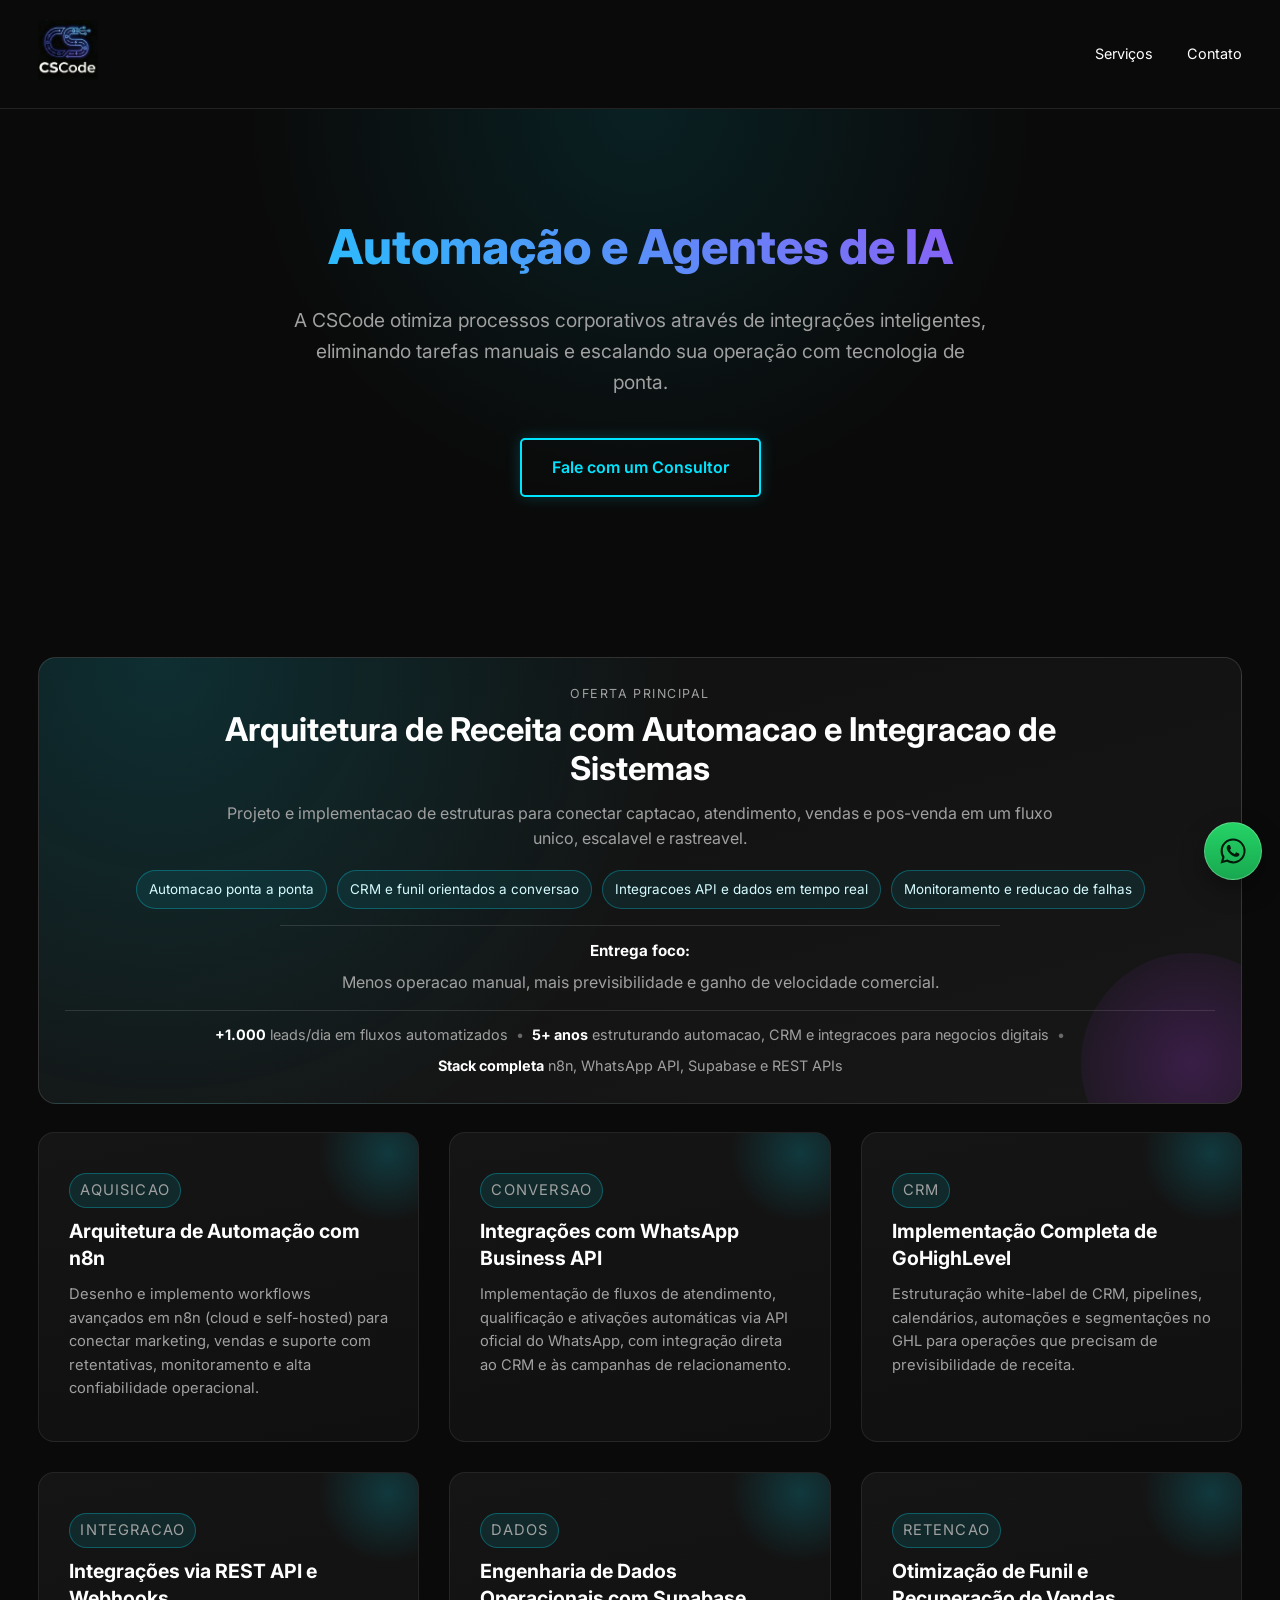
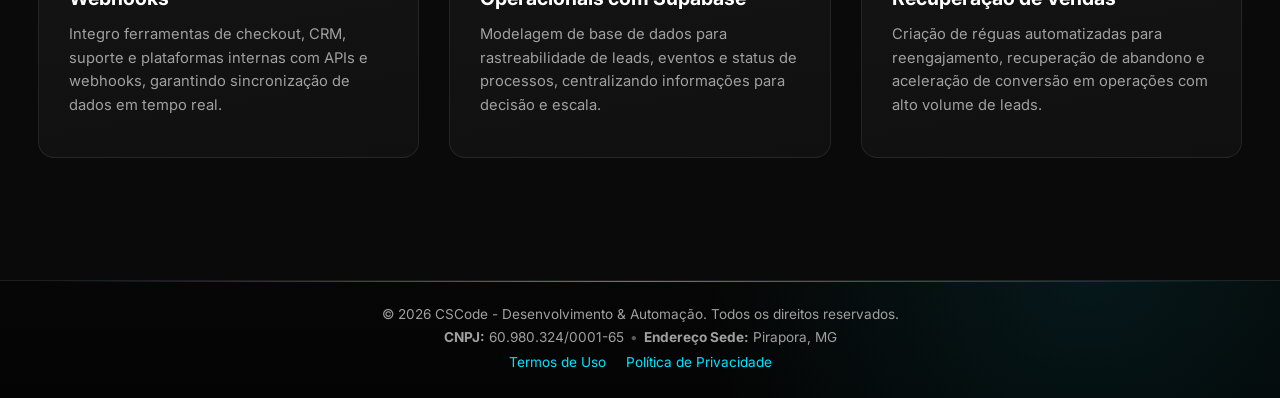
<file: index.html>
<!doctype html>
<html lang="pt-BR">
  <head>
    <meta charset="UTF-8" />
    <meta name="viewport" content="width=device-width, initial-width=1.0" />
    <title>CSCode - Desenvolvimento & Automação</title>
    <link rel="preconnect" href="https://fonts.googleapis.com" />
    <link rel="preconnect" href="https://fonts.gstatic.com" crossorigin />
    <link
      href="https://fonts.googleapis.com/css2?family=Inter:wght@300;400;600;800&display=swap"
      rel="stylesheet"
    />
    <link rel="stylesheet" href="style.css" />
  </head>
  <body>
    <header>
      <div class="logo-container">
        <img src="logo.png" alt="CSCode Logo" />
      </div>
      <button
        class="menu-toggle"
        type="button"
        aria-label="Abrir menu"
        aria-expanded="false"
        aria-controls="main-nav"
      >
        Menu
      </button>
      <nav class="nav-links" id="main-nav">
        <a href="#servicos">Serviços</a>
        <a href="#contato">Contato</a>
      </nav>
    </header>

    <section class="hero">
      <h1>Automação e Agentes de IA</h1>
      <p>
        A CSCode otimiza processos corporativos através de integrações
        inteligentes, eliminando tarefas manuais e escalando sua operação com
        tecnologia de ponta.
      </p>
      <a
        href="https://wa.me/5538998626001"
        class="cta-button"
        target="_blank"
        rel="noopener noreferrer"
        >Fale com um Consultor</a
      >
    </section>

    <section class="services" id="servicos">
      <div class="offer-spotlight">
        <div class="offer-header">
          <p class="services-eyebrow">Oferta Principal</p>
          <h2>Arquitetura de Receita com Automacao e Integracao de Sistemas</h2>
          <p>
            Projeto e implementacao de estruturas para conectar captacao,
            atendimento, vendas e pos-venda em um fluxo unico, escalavel e
            rastreavel.
          </p>
        </div>
        <div class="offer-pillars" aria-label="Pilares da oferta principal">
          <span>Automacao ponta a ponta</span>
          <span>CRM e funil orientados a conversao</span>
          <span>Integracoes API e dados em tempo real</span>
          <span>Monitoramento e reducao de falhas</span>
        </div>
        <div class="offer-footer">
          <strong>Entrega foco:</strong>
          <p>
            Menos operacao manual, mais previsibilidade e ganho de velocidade
            comercial.
          </p>
        </div>

        <p
          class="proof-inline"
          aria-label="Prova social e capacidade operacional"
        >
          <span><strong>+1.000</strong> leads/dia em fluxos automatizados</span>
          <span class="sep">•</span>
          <span
            ><strong>5+ anos</strong> estruturando automacao, CRM e integracoes
            para negocios digitais</span
          >
          <span class="sep">•</span>
          <span
            ><strong>Stack completa</strong> n8n, WhatsApp API, Supabase e REST
            APIs</span
          >
        </p>
      </div>

      <div class="services-grid">
        <div class="service-card">
          <p class="service-tag">Aquisicao</p>
          <h3>Arquitetura de Automação com n8n</h3>
          <p>
            Desenho e implemento workflows avançados em n8n (cloud e
            self-hosted) para conectar marketing, vendas e suporte com
            retentativas, monitoramento e alta confiabilidade operacional.
          </p>
        </div>
        <div class="service-card">
          <p class="service-tag">Conversao</p>
          <h3>Integrações com WhatsApp Business API</h3>
          <p>
            Implementação de fluxos de atendimento, qualificação e ativações
            automáticas via API oficial do WhatsApp, com integração direta ao
            CRM e às campanhas de relacionamento.
          </p>
        </div>
        <div class="service-card">
          <p class="service-tag">CRM</p>
          <h3>Implementação Completa de GoHighLevel</h3>
          <p>
            Estruturação white-label de CRM, pipelines, calendários, automações
            e segmentações no GHL para operações que precisam de previsibilidade
            de receita.
          </p>
        </div>
        <div class="service-card">
          <p class="service-tag">Integracao</p>
          <h3>Integrações via REST API e Webhooks</h3>
          <p>
            Integro ferramentas de checkout, CRM, suporte e plataformas internas
            com APIs e webhooks, garantindo sincronização de dados em tempo
            real.
          </p>
        </div>
        <div class="service-card">
          <p class="service-tag">Dados</p>
          <h3>Engenharia de Dados Operacionais com Supabase</h3>
          <p>
            Modelagem de base de dados para rastreabilidade de leads, eventos e
            status de processos, centralizando informações para decisão e
            escala.
          </p>
        </div>
        <div class="service-card">
          <p class="service-tag">Retencao</p>
          <h3>Otimização de Funil e Recuperação de Vendas</h3>
          <p>
            Criação de réguas automatizadas para reengajamento, recuperação de
            abandono e aceleração de conversão em operações com alto volume de
            leads.
          </p>
        </div>
      </div>
    </section>

    <footer id="contato">
      <div class="footer-main">
        <div class="footer-col footer-legal" aria-label="Links institucionais">
          <p class="footer-copy">
            © 2026 CSCode - Desenvolvimento & Automação. Todos os direitos
            reservados.
          </p>
          <p class="footer-inline footer-inline-legal">
            <span><strong>CNPJ:</strong> 60.980.324/0001-65</span>
            <span class="sep">•</span>
            <span><strong>Endereço Sede:</strong> Pirapora, MG</span>
          </p>
          <div class="footer-links">
            <a href="termos.html">Termos de Uso</a>
            <a href="privacidade.html">Política de Privacidade</a>
          </div>
        </div>
      </div>
    </footer>

    <a
      href="https://wa.me/5538998626001?text=Ol%C3%A1%2C%20preciso%20de%20suporte."
      class="whatsapp-float"
      target="_blank"
      rel="noopener noreferrer"
      aria-label="Abrir WhatsApp de suporte"
    >
      <svg viewBox="0 0 24 24" aria-hidden="true" focusable="false">
        <path
          fill="currentColor"
          d="M19.11 4.93A9.92 9.92 0 0 0 12.06 2C6.58 2 2.1 6.45 2.1 11.97c0 1.77.46 3.49 1.34 5.01L2 22l5.17-1.36a9.94 9.94 0 0 0 4.89 1.26h.01c5.48 0 9.95-4.45 9.95-9.97a9.9 9.9 0 0 0-2.91-7zM12.07 20.2h-.01a8.3 8.3 0 0 1-4.23-1.15l-.3-.17-3.07.81.82-2.99-.2-.31a8.27 8.27 0 0 1-1.28-4.4c0-4.6 3.73-8.34 8.33-8.34 2.22 0 4.31.86 5.88 2.44a8.25 8.25 0 0 1 2.44 5.89c0 4.6-3.74 8.33-8.38 8.33zm4.57-6.24c-.25-.12-1.49-.74-1.72-.82-.23-.09-.4-.12-.57.12-.17.25-.65.81-.8.98-.15.17-.29.19-.54.07-.25-.12-1.04-.38-1.98-1.22-.73-.66-1.23-1.48-1.37-1.73-.14-.25-.02-.39.1-.51.11-.11.25-.29.37-.44.12-.14.17-.25.25-.42.08-.17.04-.31-.02-.44-.06-.12-.57-1.38-.78-1.88-.21-.5-.42-.43-.57-.43h-.49c-.17 0-.44.06-.67.31-.23.25-.88.86-.88 2.1 0 1.24.9 2.43 1.02 2.6.12.17 1.76 2.69 4.26 3.77.6.26 1.07.41 1.43.52.6.19 1.14.16 1.57.1.48-.07 1.49-.61 1.7-1.19.21-.58.21-1.07.15-1.19-.06-.11-.23-.17-.48-.29z"
        />
      </svg>
      <span class="sr-only">Suporte no WhatsApp</span>
    </a>

    <script src="script.js"></script>
  </body>
</html>
</file>
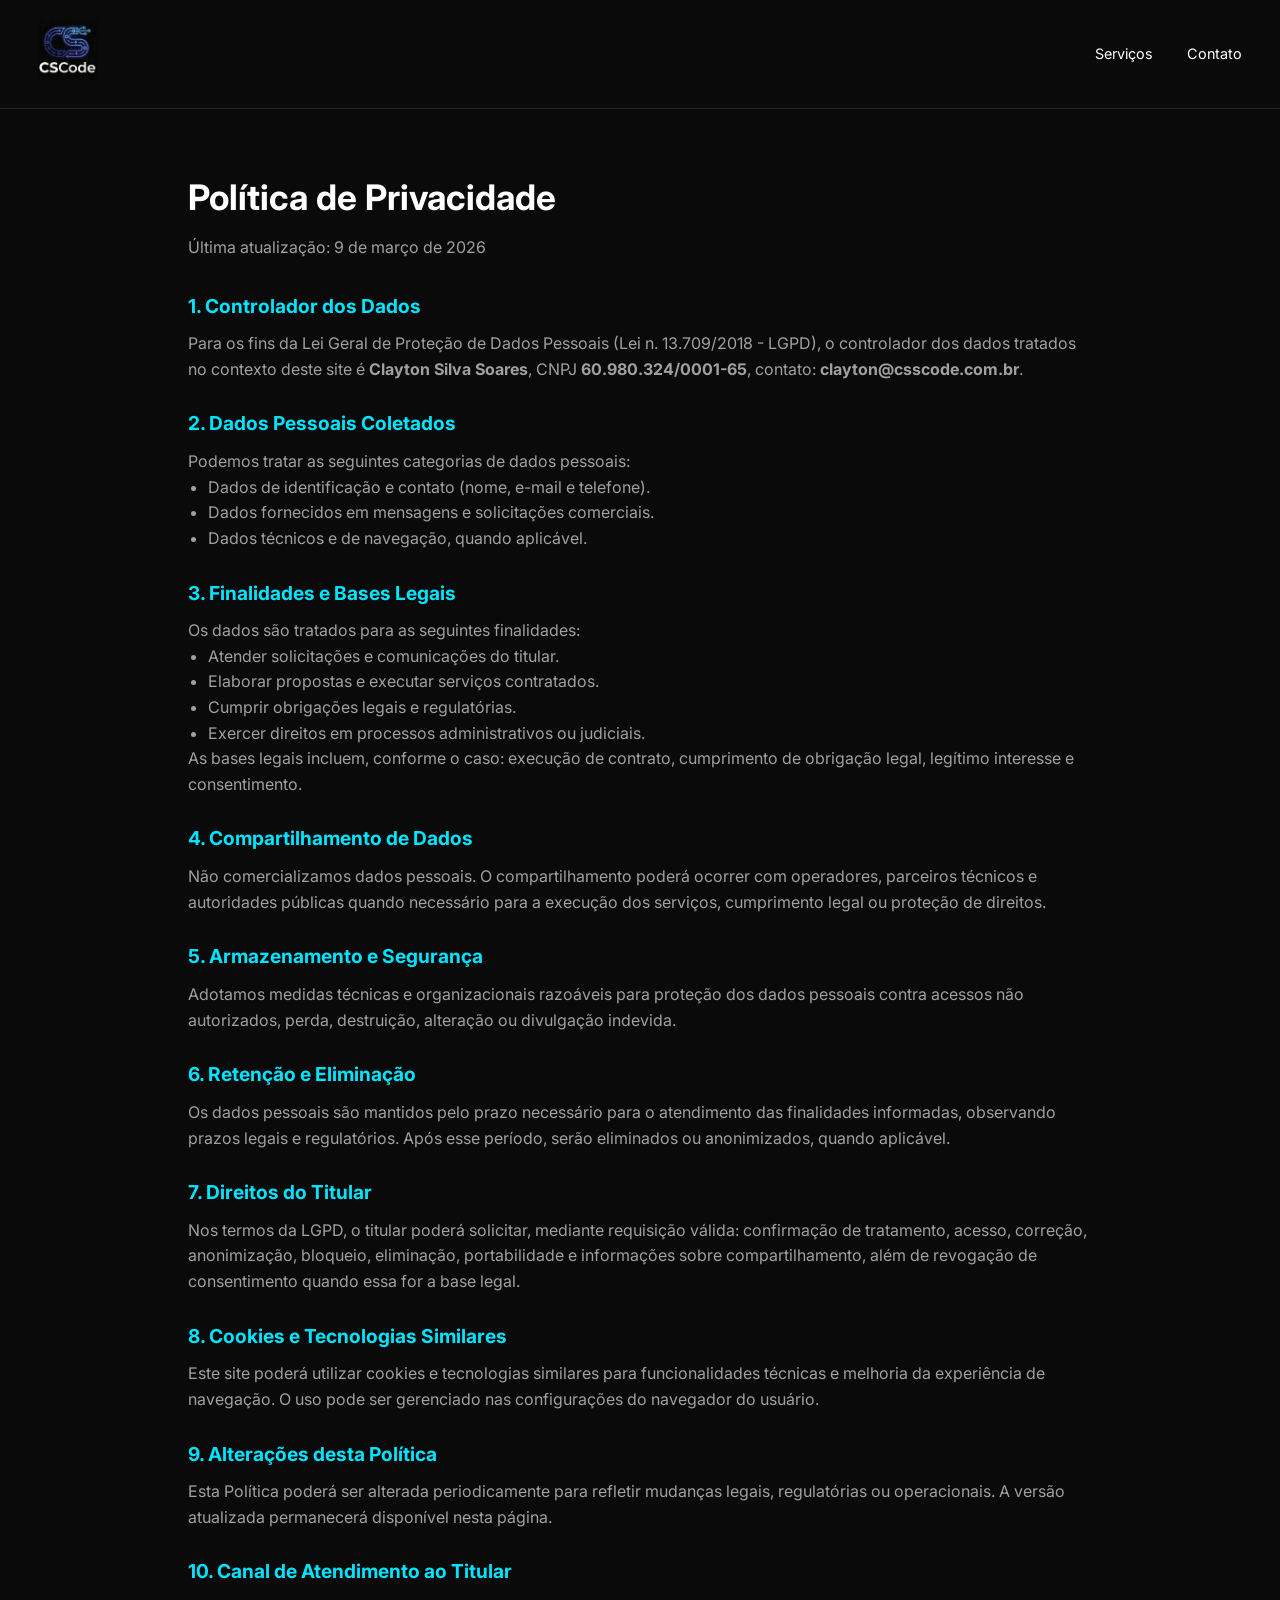
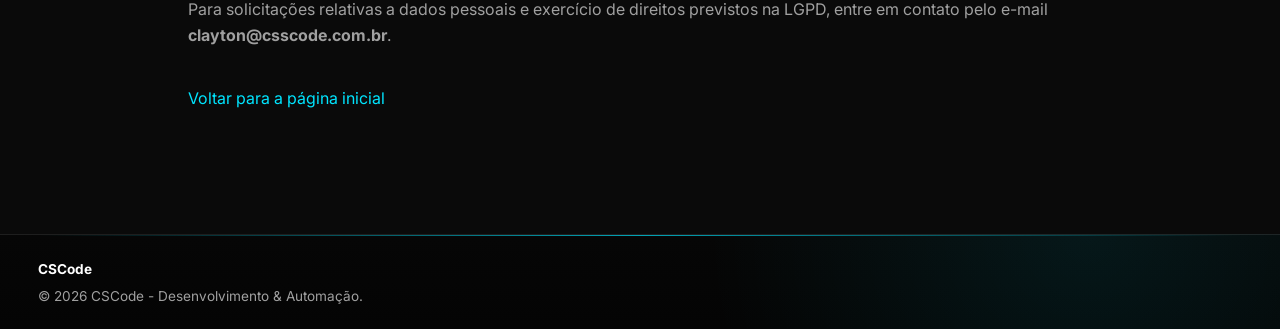
<file: privacidade.html>
<!doctype html>
<html lang="pt-BR">
  <head>
    <meta charset="UTF-8" />
    <meta name="viewport" content="width=device-width, initial-width=1.0" />
    <title>Política de Privacidade | CSCode</title>
    <link rel="preconnect" href="https://fonts.googleapis.com" />
    <link rel="preconnect" href="https://fonts.gstatic.com" crossorigin />
    <link
      href="https://fonts.googleapis.com/css2?family=Inter:wght@300;400;600;800&display=swap"
      rel="stylesheet"
    />
    <link rel="stylesheet" href="style.css" />
  </head>
  <body>
    <header>
      <div class="logo-container">
        <img src="logo.png" alt="CSCode Logo" />
      </div>
      <nav class="nav-links" id="main-nav">
        <a href="index.html#servicos">Serviços</a>
        <a href="index.html#contato">Contato</a>
      </nav>
    </header>

    <main class="legal-page">
      <h1>Política de Privacidade</h1>
      <p class="legal-updated">Última atualização: 9 de março de 2026</p>

      <section class="legal-section">
        <h2>1. Controlador dos Dados</h2>
        <p>
          Para os fins da Lei Geral de Proteção de Dados Pessoais (Lei n.
          13.709/2018 - LGPD), o controlador dos dados tratados no contexto
          deste site é <strong>Clayton Silva Soares</strong>, CNPJ
          <strong>60.980.324/0001-65</strong>, contato:
          <strong>clayton@csscode.com.br</strong>.
        </p>
      </section>

      <section class="legal-section">
        <h2>2. Dados Pessoais Coletados</h2>
        <p>Podemos tratar as seguintes categorias de dados pessoais:</p>
        <ul>
          <li>Dados de identificação e contato (nome, e-mail e telefone).</li>
          <li>Dados fornecidos em mensagens e solicitações comerciais.</li>
          <li>Dados técnicos e de navegação, quando aplicável.</li>
        </ul>
      </section>

      <section class="legal-section">
        <h2>3. Finalidades e Bases Legais</h2>
        <p>Os dados são tratados para as seguintes finalidades:</p>
        <ul>
          <li>Atender solicitações e comunicações do titular.</li>
          <li>Elaborar propostas e executar serviços contratados.</li>
          <li>Cumprir obrigações legais e regulatórias.</li>
          <li>Exercer direitos em processos administrativos ou judiciais.</li>
        </ul>
        <p>
          As bases legais incluem, conforme o caso: execução de contrato,
          cumprimento de obrigação legal, legítimo interesse e consentimento.
        </p>
      </section>

      <section class="legal-section">
        <h2>4. Compartilhamento de Dados</h2>
        <p>
          Não comercializamos dados pessoais. O compartilhamento poderá ocorrer
          com operadores, parceiros técnicos e autoridades públicas quando
          necessário para a execução dos serviços, cumprimento legal ou proteção
          de direitos.
        </p>
      </section>

      <section class="legal-section">
        <h2>5. Armazenamento e Segurança</h2>
        <p>
          Adotamos medidas técnicas e organizacionais razoáveis para proteção
          dos dados pessoais contra acessos não autorizados, perda, destruição,
          alteração ou divulgação indevida.
        </p>
      </section>

      <section class="legal-section">
        <h2>6. Retenção e Eliminação</h2>
        <p>
          Os dados pessoais são mantidos pelo prazo necessário para o
          atendimento das finalidades informadas, observando prazos legais e
          regulatórios. Após esse período, serão eliminados ou anonimizados,
          quando aplicável.
        </p>
      </section>

      <section class="legal-section">
        <h2>7. Direitos do Titular</h2>
        <p>
          Nos termos da LGPD, o titular poderá solicitar, mediante requisição
          válida: confirmação de tratamento, acesso, correção, anonimização,
          bloqueio, eliminação, portabilidade e informações sobre
          compartilhamento, além de revogação de consentimento quando essa for a
          base legal.
        </p>
      </section>

      <section class="legal-section">
        <h2>8. Cookies e Tecnologias Similares</h2>
        <p>
          Este site poderá utilizar cookies e tecnologias similares para
          funcionalidades técnicas e melhoria da experiência de navegação. O uso
          pode ser gerenciado nas configurações do navegador do usuário.
        </p>
      </section>

      <section class="legal-section">
        <h2>9. Alterações desta Política</h2>
        <p>
          Esta Política poderá ser alterada periodicamente para refletir
          mudanças legais, regulatórias ou operacionais. A versão atualizada
          permanecerá disponível nesta página.
        </p>
      </section>

      <section class="legal-section">
        <h2>10. Canal de Atendimento ao Titular</h2>
        <p>
          Para solicitações relativas a dados pessoais e exercício de direitos
          previstos na LGPD, entre em contato pelo e-mail
          <strong>clayton@csscode.com.br</strong>.
        </p>
      </section>

      <a class="back-home" href="index.html">Voltar para a página inicial</a>
    </main>

    <footer>
      <div class="footer-col">
        <h4>CSCode</h4>
        <p>&copy; 2026 CSCode - Desenvolvimento & Automação.</p>
      </div>
    </footer>

    <script src="script.js"></script>
  </body>
</html>
</file>
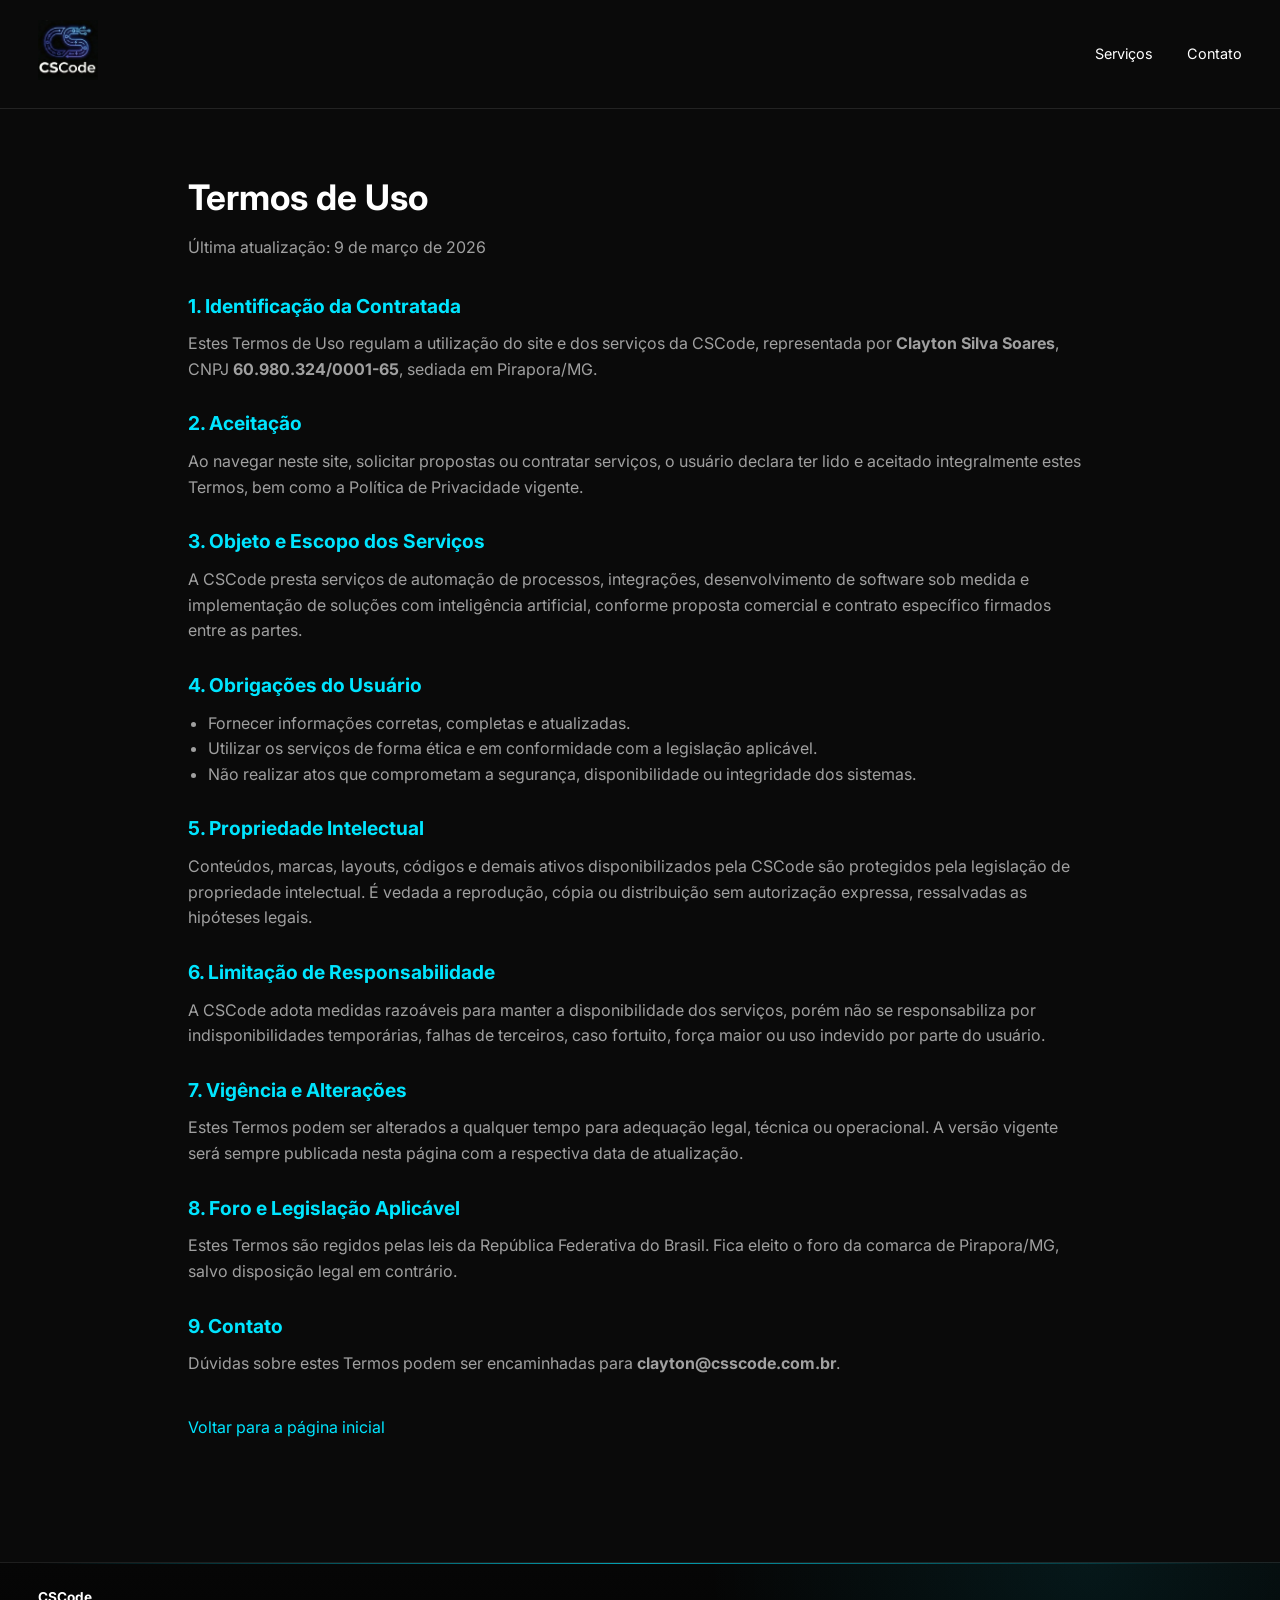
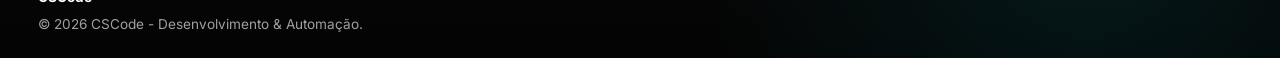
<file: termos.html>
<!doctype html>
<html lang="pt-BR">
  <head>
    <meta charset="UTF-8" />
    <meta name="viewport" content="width=device-width, initial-width=1.0" />
    <title>Termos de Uso | CSCode</title>
    <link rel="preconnect" href="https://fonts.googleapis.com" />
    <link rel="preconnect" href="https://fonts.gstatic.com" crossorigin />
    <link
      href="https://fonts.googleapis.com/css2?family=Inter:wght@300;400;600;800&display=swap"
      rel="stylesheet"
    />
    <link rel="stylesheet" href="style.css" />
  </head>
  <body>
    <header>
      <div class="logo-container">
        <img src="logo.png" alt="CSCode Logo" />
      </div>
      <nav class="nav-links" id="main-nav">
        <a href="index.html#servicos">Serviços</a>
        <a href="index.html#contato">Contato</a>
      </nav>
    </header>

    <main class="legal-page">
      <h1>Termos de Uso</h1>
      <p class="legal-updated">Última atualização: 9 de março de 2026</p>

      <section class="legal-section">
        <h2>1. Identificação da Contratada</h2>
        <p>
          Estes Termos de Uso regulam a utilização do site e dos serviços da
          CSCode, representada por <strong>Clayton Silva Soares</strong>, CNPJ
          <strong>60.980.324/0001-65</strong>, sediada em Pirapora/MG.
        </p>
      </section>

      <section class="legal-section">
        <h2>2. Aceitação</h2>
        <p>
          Ao navegar neste site, solicitar propostas ou contratar serviços, o
          usuário declara ter lido e aceitado integralmente estes Termos, bem
          como a Política de Privacidade vigente.
        </p>
      </section>

      <section class="legal-section">
        <h2>3. Objeto e Escopo dos Serviços</h2>
        <p>
          A CSCode presta serviços de automação de processos, integrações,
          desenvolvimento de software sob medida e implementação de soluções com
          inteligência artificial, conforme proposta comercial e contrato
          específico firmados entre as partes.
        </p>
      </section>

      <section class="legal-section">
        <h2>4. Obrigações do Usuário</h2>
        <ul>
          <li>Fornecer informações corretas, completas e atualizadas.</li>
          <li>
            Utilizar os serviços de forma ética e em conformidade com a
            legislação aplicável.
          </li>
          <li>
            Não realizar atos que comprometam a segurança, disponibilidade ou
            integridade dos sistemas.
          </li>
        </ul>
      </section>

      <section class="legal-section">
        <h2>5. Propriedade Intelectual</h2>
        <p>
          Conteúdos, marcas, layouts, códigos e demais ativos disponibilizados
          pela CSCode são protegidos pela legislação de propriedade intelectual.
          É vedada a reprodução, cópia ou distribuição sem autorização expressa,
          ressalvadas as hipóteses legais.
        </p>
      </section>

      <section class="legal-section">
        <h2>6. Limitação de Responsabilidade</h2>
        <p>
          A CSCode adota medidas razoáveis para manter a disponibilidade dos
          serviços, porém não se responsabiliza por indisponibilidades
          temporárias, falhas de terceiros, caso fortuito, força maior ou uso
          indevido por parte do usuário.
        </p>
      </section>

      <section class="legal-section">
        <h2>7. Vigência e Alterações</h2>
        <p>
          Estes Termos podem ser alterados a qualquer tempo para adequação
          legal, técnica ou operacional. A versão vigente será sempre publicada
          nesta página com a respectiva data de atualização.
        </p>
      </section>

      <section class="legal-section">
        <h2>8. Foro e Legislação Aplicável</h2>
        <p>
          Estes Termos são regidos pelas leis da República Federativa do Brasil.
          Fica eleito o foro da comarca de Pirapora/MG, salvo disposição legal
          em contrário.
        </p>
      </section>

      <section class="legal-section">
        <h2>9. Contato</h2>
        <p>
          Dúvidas sobre estes Termos podem ser encaminhadas para
          <strong>clayton@csscode.com.br</strong>.
        </p>
      </section>

      <a class="back-home" href="index.html">Voltar para a página inicial</a>
    </main>

    <footer>
      <div class="footer-col">
        <h4>CSCode</h4>
        <p>&copy; 2026 CSCode - Desenvolvimento & Automação.</p>
      </div>
    </footer>

    <script src="script.js"></script>
  </body>
</html>
</file>
<file: style.css>
:root {
  --bg-color: #0a0a0a;
  --text-main: #ffffff;
  --text-muted: #a0a0a0;
  --neon-cyan: #00e5ff;
  --neon-purple: #b537f2;
  --card-bg: #141414;
  --section-x: clamp(18px, 3vw, 44px);
  --content-max: 1320px;
}

* {
  margin: 0;
  padding: 0;
  box-sizing: border-box;
  font-family: "Inter", sans-serif;
}

body {
  background-color: var(--bg-color);
  color: var(--text-main);
  line-height: 1.6;
}

/* Header */
header {
  padding: 20px var(--section-x);
  display: flex;
  justify-content: space-between;
  align-items: center;
  border-bottom: 1px solid rgba(255, 255, 255, 0.1);
}

.menu-toggle {
  display: none;
  background: transparent;
  color: var(--text-main);
  border: 1px solid rgba(255, 255, 255, 0.25);
  border-radius: 6px;
  padding: 8px 12px;
  font-size: 0.9rem;
  cursor: pointer;
}

.logo-container img {
  height: 60px; /* Ajuste conforme o tamanho da sua logo */
}

.nav-links a {
  color: var(--text-main);
  text-decoration: none;
  margin-left: 30px;
  font-size: 0.9rem;
  transition: color 0.3s;
}

.nav-links a:hover {
  color: var(--neon-cyan);
}

/* Hero Section */
.hero {
  text-align: center;
  padding: 100px var(--section-x) 80px;
  background: radial-gradient(
    circle at top,
    rgba(0, 229, 255, 0.1),
    transparent 50%
  );
}

.hero h1 {
  font-size: 3rem;
  font-weight: 800;
  margin-bottom: 20px;
  background: -webkit-linear-gradient(
    45deg,
    var(--neon-cyan),
    var(--neon-purple)
  );
  background-clip: text;
  -webkit-background-clip: text;
  -webkit-text-fill-color: transparent;
}

.hero p {
  font-size: 1.2rem;
  color: var(--text-muted);
  max-width: 700px;
  margin: 0 auto 40px;
}

.cta-button {
  display: inline-block;
  padding: 15px 30px;
  background-color: transparent;
  color: var(--neon-cyan);
  border: 2px solid var(--neon-cyan);
  border-radius: 5px;
  text-decoration: none;
  font-weight: 600;
  transition: all 0.3s;
  box-shadow: 0 0 15px rgba(0, 229, 255, 0.2);
}

.cta-button:hover {
  background-color: var(--neon-cyan);
  color: var(--bg-color);
  box-shadow: 0 0 25px rgba(0, 229, 255, 0.5);
}

/* Services */
.services {
  padding: 80px var(--section-x);
  max-width: var(--content-max);
  margin: 0 auto;
}

.offer-spotlight {
  position: relative;
  padding: 26px;
  border-radius: 18px;
  border: 1px solid rgba(255, 255, 255, 0.12);
  background:
    radial-gradient(circle at 10% 0%, rgba(0, 229, 255, 0.14), transparent 45%),
    linear-gradient(165deg, #101010 0%, #171717 100%);
  margin: 0 auto 28px;
  overflow: hidden;
  text-align: center;
}

.offer-spotlight::after {
  content: "";
  position: absolute;
  right: -60px;
  bottom: -70px;
  width: 220px;
  height: 220px;
  border-radius: 50%;
  background: radial-gradient(
    circle,
    rgba(181, 55, 242, 0.22),
    rgba(181, 55, 242, 0)
  );
  pointer-events: none;
}

.offer-header {
  max-width: 840px;
  margin: 0 auto 18px;
}

.services-eyebrow {
  color: var(--neon-cyan);
  text-transform: uppercase;
  letter-spacing: 0.12em;
  font-size: 0.78rem;
  margin-bottom: 6px;
}

.offer-header h2 {
  font-size: 2.05rem;
  line-height: 1.2;
  margin-bottom: 12px;
}

.offer-header p {
  color: var(--text-muted);
}

.offer-pillars {
  display: flex;
  flex-wrap: wrap;
  gap: 10px;
  margin-bottom: 16px;
  justify-content: center;
}

.offer-pillars span {
  border: 1px solid rgba(0, 229, 255, 0.28);
  background: rgba(0, 229, 255, 0.08);
  color: #d5fbff;
  border-radius: 999px;
  padding: 8px 12px;
  font-size: 0.84rem;
}

.offer-footer {
  border-top: 1px solid rgba(255, 255, 255, 0.12);
  padding-top: 12px;
  max-width: 720px;
  margin: 0 auto;
}

.offer-footer strong {
  font-size: 0.95rem;
  color: var(--text-main);
}

.offer-footer p {
  color: var(--text-muted);
  margin-top: 6px;
}

.proof-inline {
  border-top: 1px solid rgba(255, 255, 255, 0.12);
  margin-top: 14px;
  padding-top: 12px;
  display: flex;
  flex-wrap: wrap;
  justify-content: center;
  align-items: center;
  gap: 8px;
  color: var(--text-muted);
  font-size: 0.9rem;
}

.proof-inline strong {
  color: var(--text-main);
}

.proof-inline .sep {
  opacity: 0.6;
}

.services-grid {
  display: grid;
  grid-template-columns: repeat(auto-fit, minmax(300px, 1fr));
  gap: 30px;
}

.service-card {
  position: relative;
  background: linear-gradient(170deg, #151515 0%, #101010 100%);
  padding: 40px 30px;
  border-radius: 16px;
  border: 1px solid rgba(255, 255, 255, 0.08);
  overflow: hidden;
  transition:
    transform 0.28s,
    border-color 0.28s,
    box-shadow 0.28s;
}

.service-card::before {
  content: "";
  position: absolute;
  top: -50px;
  right: -40px;
  width: 140px;
  height: 140px;
  border-radius: 50%;
  background: radial-gradient(
    circle,
    rgba(0, 229, 255, 0.18) 0%,
    rgba(0, 229, 255, 0) 70%
  );
  pointer-events: none;
}

.service-card:hover {
  transform: translateY(-7px);
  border-color: var(--neon-purple);
  box-shadow: 0 16px 34px rgba(0, 0, 0, 0.35);
}

.service-card h3 {
  font-size: 1.22rem;
  line-height: 1.35;
  margin-bottom: 12px;
  color: var(--text-main);
}

.service-tag {
  display: inline-block;
  margin-bottom: 10px;
  padding: 5px 10px;
  border-radius: 999px;
  border: 1px solid rgba(0, 229, 255, 0.28);
  background: rgba(0, 229, 255, 0.1);
  color: #c7f8ff;
  font-size: 0.72rem;
  letter-spacing: 0.08em;
  text-transform: uppercase;
}

.service-card p {
  color: var(--text-muted);
  font-size: 0.92rem;
  max-width: 54ch;
}

/* Footer - CRUCIAL PARA APROVACAO DA META */
footer {
  position: relative;
  background:
    radial-gradient(circle at 85% 0%, rgba(0, 229, 255, 0.08), transparent 35%),
    linear-gradient(180deg, #060606 0%, #040404 100%);
  padding: 24px var(--section-x);
  margin-top: 42px;
  border-top: 1px solid rgba(255, 255, 255, 0.1);
  font-size: 0.85rem;
  color: var(--text-muted);
}

footer::before {
  content: "";
  position: absolute;
  top: 0;
  left: var(--section-x);
  right: var(--section-x);
  height: 1px;
  background: linear-gradient(
    90deg,
    rgba(0, 229, 255, 0) 0%,
    rgba(0, 229, 255, 0.7) 50%,
    rgba(0, 229, 255, 0) 100%
  );
}

.footer-main {
  display: grid;
  grid-template-columns: minmax(280px, auto);
  align-items: center;
  justify-content: center;
  gap: 20px;
  max-width: var(--content-max);
  margin: 0 auto;
}

.footer-col {
  padding-right: 0;
  text-align: left;
}

.footer-col h4 {
  color: var(--text-main);
  margin-bottom: 6px;
}

.footer-col p {
  margin-bottom: 0;
  line-height: 1.35;
}

.footer-inline {
  display: flex;
  flex-wrap: wrap;
  align-items: center;
  gap: 6px;
}

.footer-inline + .footer-inline {
  margin-top: 4px;
}

.footer-inline-legal {
  justify-content: center;
  margin-top: 4px;
}

.footer-inline .sep {
  opacity: 0.55;
}

.footer-col a {
  color: var(--neon-cyan);
  text-decoration: none;
}

.footer-col a:hover {
  text-decoration: underline;
}

.footer-copy {
  margin: 0;
  text-align: center;
}

.footer-links {
  display: flex;
  align-items: center;
  justify-content: center;
  gap: 20px;
  margin: 6px 0 0;
}

.footer-legal {
  text-align: center;
}

.footer-links a {
  color: var(--neon-cyan);
  text-decoration: none;
}

.footer-links a:hover {
  text-decoration: underline;
}

.whatsapp-float {
  position: fixed;
  right: 18px;
  bottom: 20px;
  z-index: 999;
  display: inline-flex;
  align-items: center;
  justify-content: center;
  width: 58px;
  height: 58px;
  border-radius: 50%;
  border: 1px solid rgba(255, 255, 255, 0.25);
  background: linear-gradient(180deg, #25d366 0%, #18a850 100%);
  color: #04180b;
  text-decoration: none;
  box-shadow: 0 10px 25px rgba(0, 0, 0, 0.35);
  animation: whatsappPulse 2.2s ease-in-out infinite;
  transition:
    transform 0.2s,
    box-shadow 0.2s;
}

.whatsapp-float svg {
  width: 30px;
  height: 30px;
}

.whatsapp-float:hover {
  transform: translateY(-2px);
  box-shadow: 0 14px 30px rgba(0, 0, 0, 0.42);
}

@keyframes whatsappPulse {
  0% {
    box-shadow:
      0 10px 25px rgba(0, 0, 0, 0.35),
      0 0 0 0 rgba(37, 211, 102, 0.35);
  }
  70% {
    box-shadow:
      0 10px 25px rgba(0, 0, 0, 0.35),
      0 0 0 12px rgba(37, 211, 102, 0);
  }
  100% {
    box-shadow:
      0 10px 25px rgba(0, 0, 0, 0.35),
      0 0 0 0 rgba(37, 211, 102, 0);
  }
}

.sr-only {
  position: absolute;
  width: 1px;
  height: 1px;
  padding: 0;
  margin: -1px;
  overflow: hidden;
  clip: rect(0, 0, 0, 0);
  border: 0;
}

.legal-page {
  max-width: 980px;
  margin: 0 auto;
  padding: 60px var(--section-x) 80px;
}

.legal-page h1 {
  font-size: 2.2rem;
  margin-bottom: 10px;
  color: var(--text-main);
}

.legal-updated {
  color: var(--text-muted);
  margin-bottom: 30px;
}

.legal-section {
  margin-bottom: 26px;
}

.legal-section h2 {
  font-size: 1.2rem;
  margin-bottom: 10px;
  color: var(--neon-cyan);
}

.legal-section p,
.legal-section li {
  color: var(--text-muted);
}

.legal-section ul {
  padding-left: 20px;
}

.back-home {
  display: inline-block;
  margin-top: 12px;
  color: var(--neon-cyan);
  text-decoration: none;
}

.back-home:hover {
  text-decoration: underline;
}

@media (max-width: 768px) {
  .hero h1 {
    font-size: 2.2rem;
  }

  .offer-spotlight {
    padding: 20px;
  }

  .offer-header h2 {
    font-size: 1.6rem;
  }

  .proof-inline {
    justify-content: flex-start;
    text-align: left;
  }

  .proof-inline .sep {
    display: none;
  }

  .legal-page h1 {
    font-size: 1.8rem;
  }

  .menu-toggle {
    display: inline-block;
  }

  .nav-links {
    display: none;
    width: 100%;
    margin-top: 16px;
    flex-direction: column;
    gap: 12px;
  }

  .nav-links a {
    margin-left: 0;
  }

  .nav-links.is-open {
    display: flex;
  }

  header {
    flex-wrap: wrap;
  }

  footer {
    margin-top: 38px;
  }

  .footer-inline {
    gap: 4px;
  }

  .footer-inline .sep {
    display: none;
  }

  .footer-links {
    flex-direction: column;
    align-items: center;
    gap: 8px;
    padding-bottom: 92px;
  }

  .footer-main {
    grid-template-columns: 1fr;
    gap: 12px;
  }

  .footer-legal {
    text-align: left;
  }

  .footer-copy {
    text-align: left;
  }

  .footer-links {
    align-items: flex-start;
  }

  .whatsapp-float {
    right: 12px;
    bottom: 16px;
    width: 54px;
    height: 54px;
  }

  .whatsapp-float svg {
    width: 28px;
    height: 28px;
  }
}
</file>
